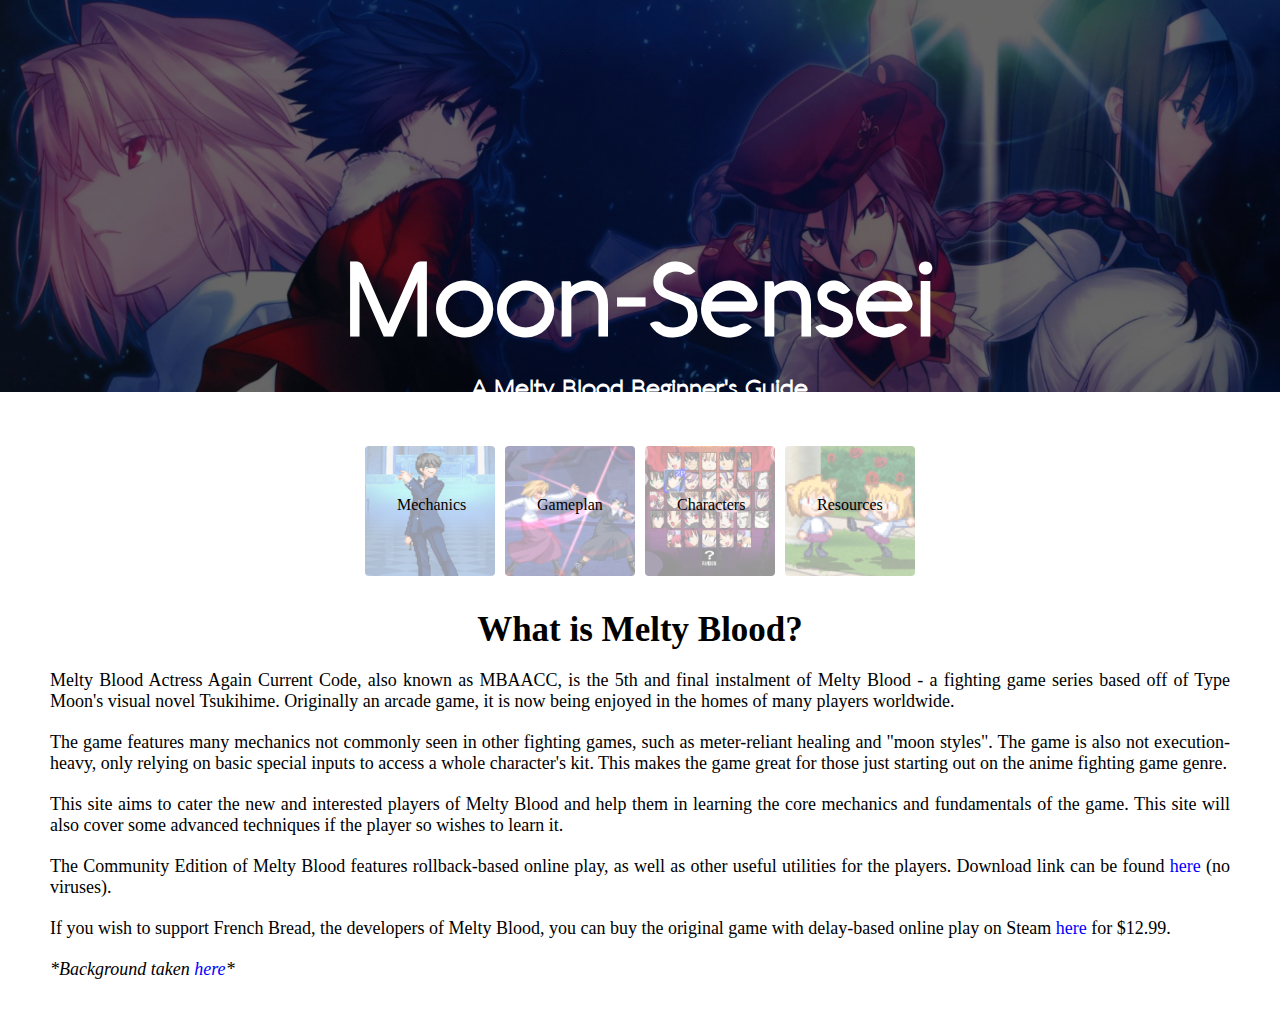
<file: index.html>
<!DOCTYPE HTML>
<html>
<head>
	<link rel="stylesheet" type="text/css" href="css/style1.css">
	<link rel="icon" type="image/png" href="https://cdn.discordapp.com/emojis/233703276346998794.png?v=1">

	<title>Moon-Sensei - Home</title>
	<meta name="viewport" content="width=device-width, initial-scale=1">
	<meta charset="utf-8">
	<meta name="author" content="Lian Estabillo">
	<meta name="description" content="An all-in-one beginner's guide to Melty Blood">
	<meta name="keywords" content="melty blood, games, fighting game, fgc, guide, tsukihime, type-moon">
	<meta name="revised" content="10-21-2020">


	<style type="text/css">
		html {
			overflow-x: hidden;
		}
	</style>
</head>
<body class="index">

	<!--top-->
	<header class="titlebg">
		<div style="margin-left: -100px; margin-right: -100px;">
			<h1>Moon-Sensei</h1>
			<h2>A Melty Blood Beginner's Guide</h2>
		</div>
	</header>

	<!--body-->
	<article class="bodybg">

		<div style="margin-left: -100px; margin-right: -100px;" class="navi">
			<a href="htdocs/mechanics.html">
				<span class="navi-text">Mechanics</span>
				<img class="navi-img" src="images/mechanics_link.png" height="130px" width="130px">
			</a>

			<a href="htdocs/gameplan.html">
				<span class="navi-text">Gameplan</span>
				<img class="navi-img" src="images/gameplan_link.png" height="130px" width="130px">
			</a>

			<a href="htdocs/characters.html">
				<span class="navi-text">Characters</span>
				<img class="navi-img" src="images/char_link.png" height="130px" width="130px">
			</a>

			<a href="">
				<span class="navi-text">Resources</span>
				<img class="navi-img" src="images/res_link.png" height="130px" width="130px">
			</a>
		</div>

		
		<div>

			<h3 style="font-size: 35px;">What is Melty Blood?</h3>

			<p>Melty Blood Actress Again Current Code, also known as MBAACC, is the 5th and final instalment of Melty Blood - a fighting game series based off of Type Moon's visual novel Tsukihime. Originally an arcade game, it is now being enjoyed in the homes of many players worldwide.</p>

			<p>The game features many mechanics not commonly seen in other fighting games, such as meter-reliant healing and "moon styles". The game is also not execution-heavy, only relying on basic special inputs to access a whole character's kit. This makes the game great for those just starting out on the anime fighting game genre.</p>

			<p>This site aims to cater the new and interested players of Melty Blood and help them in learning the core mechanics and fundamentals of the game. This site will also cover some advanced techniques if the player so wishes to learn it.</p>

			<p>The Community Edition of Melty Blood features rollback-based online play, as well as other useful utilities for the players. Download link can be found <a style="color: blue;" href="https://mega.nz/#!qRMTHK6A!QCBOqnH91TynUqQjddgm8omGBeIG5Yp_-iT-Q5QmTas">here</a> (no viruses).</p>

			<p>If you wish to support French Bread, the developers of Melty Blood, you can buy the original game with delay-based online play on Steam <a style="color: blue;" href="https://store.steampowered.com/app/411370/Melty_Blood_Actress_Again_Current_Code/">here</a> for $12.99.</p>

		</div>
		<div>
			<p style="font-style: italic;">*Background taken <a style="color: blue;" href="https://wallpapersafari.com/w/X9mvBA">here</a>*</p>
		</div>
	</article>
</html>
</file>
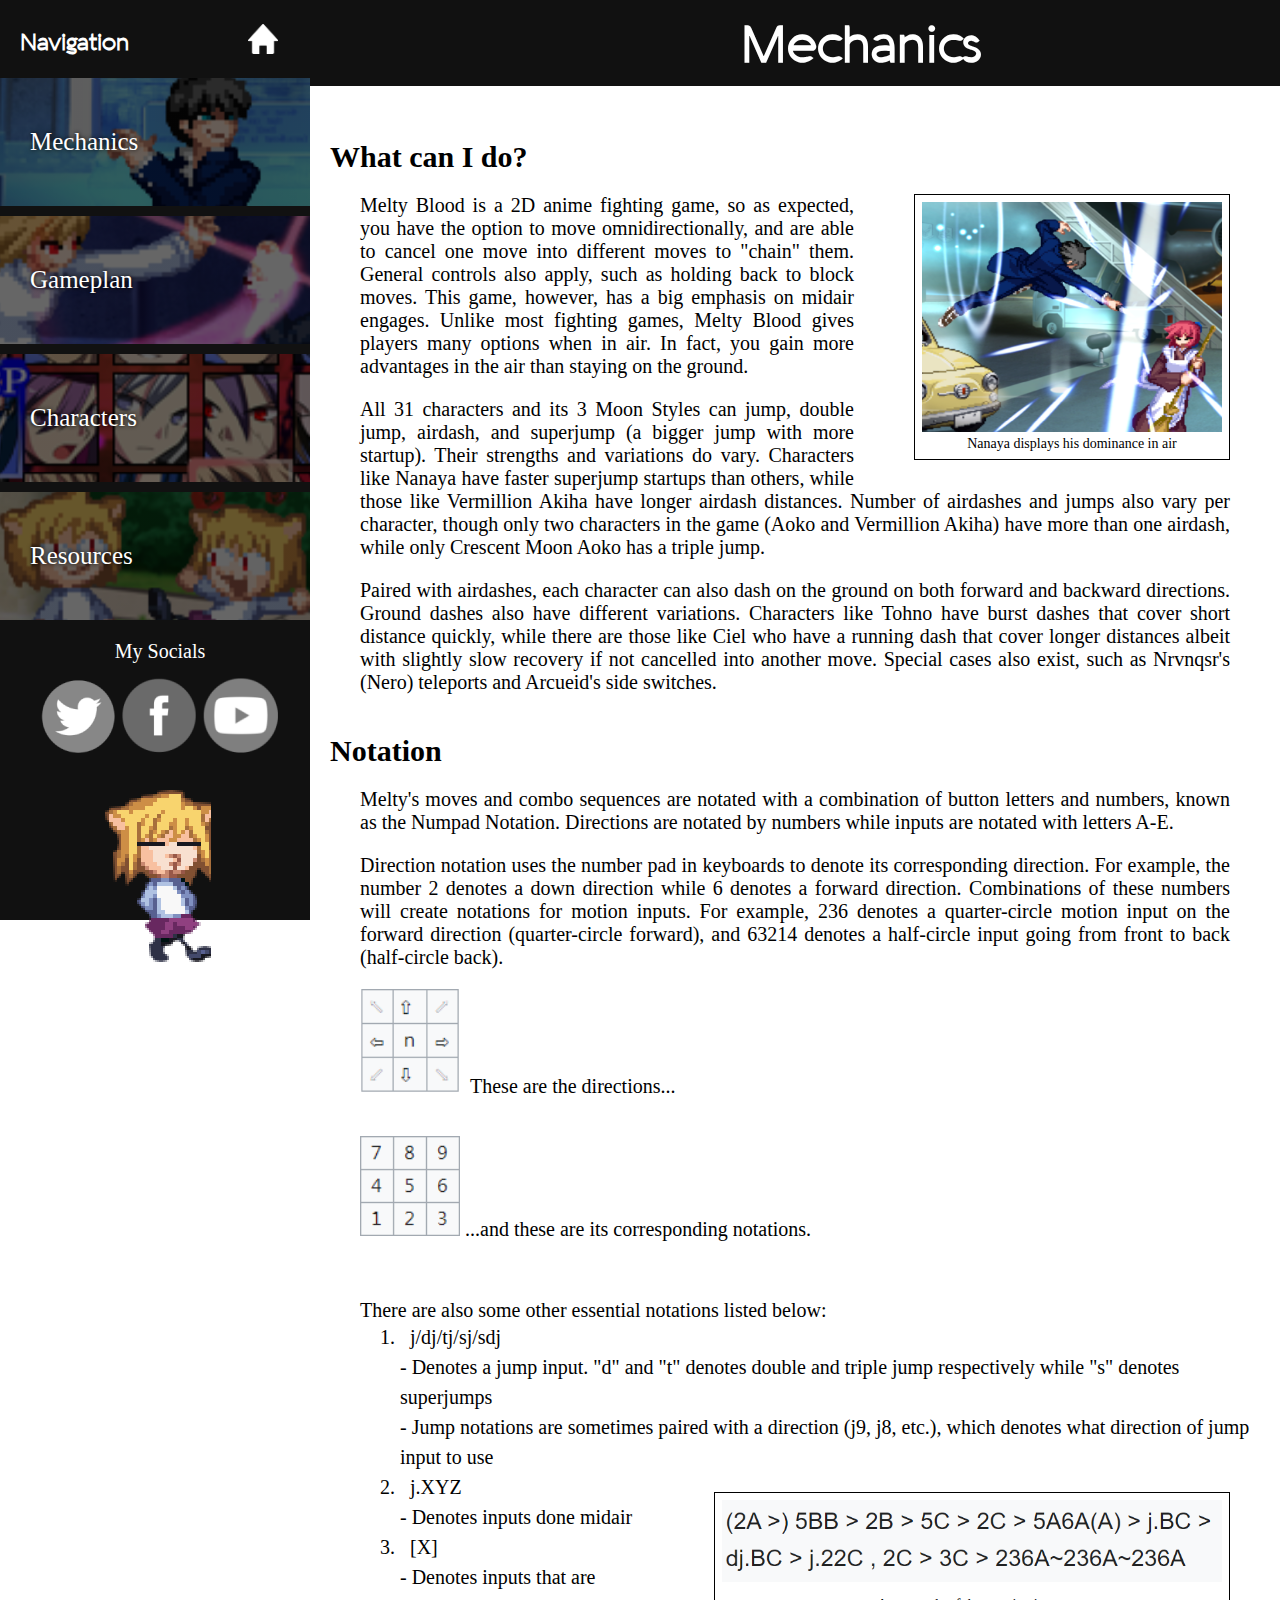
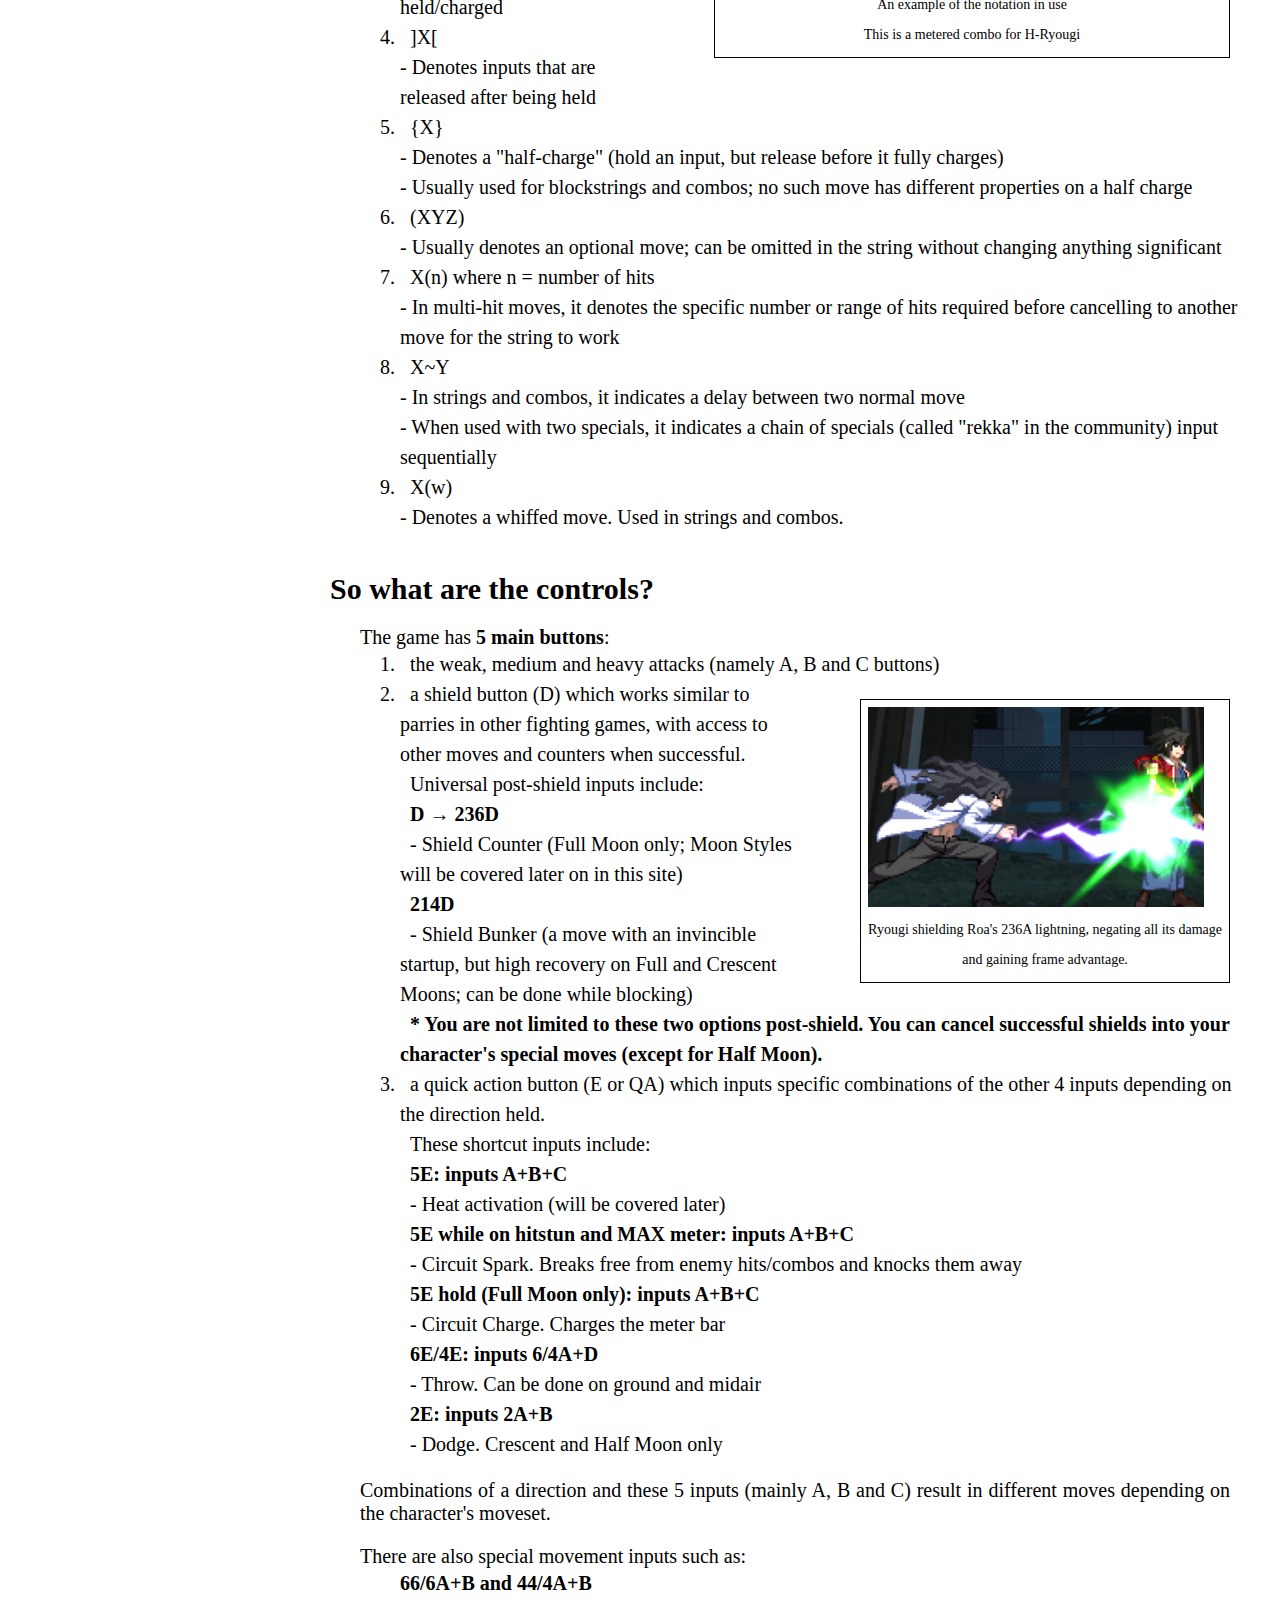
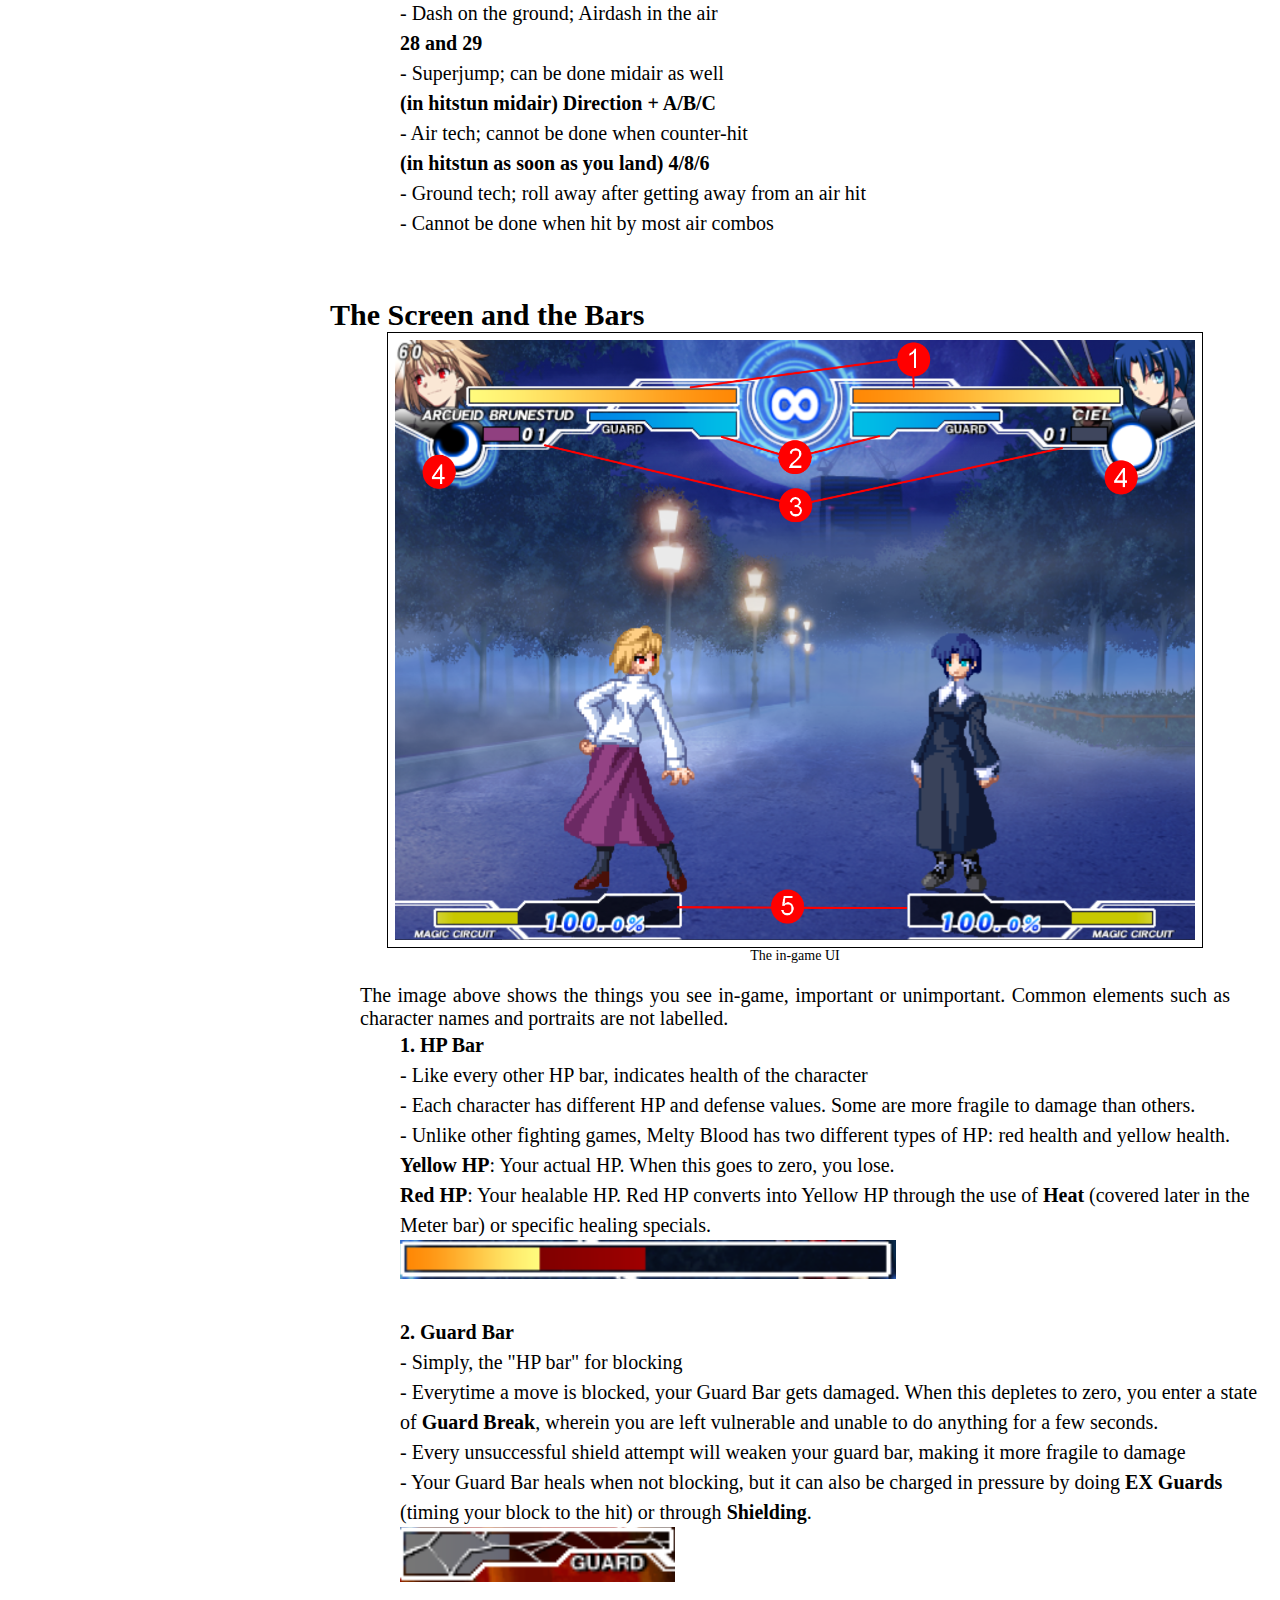
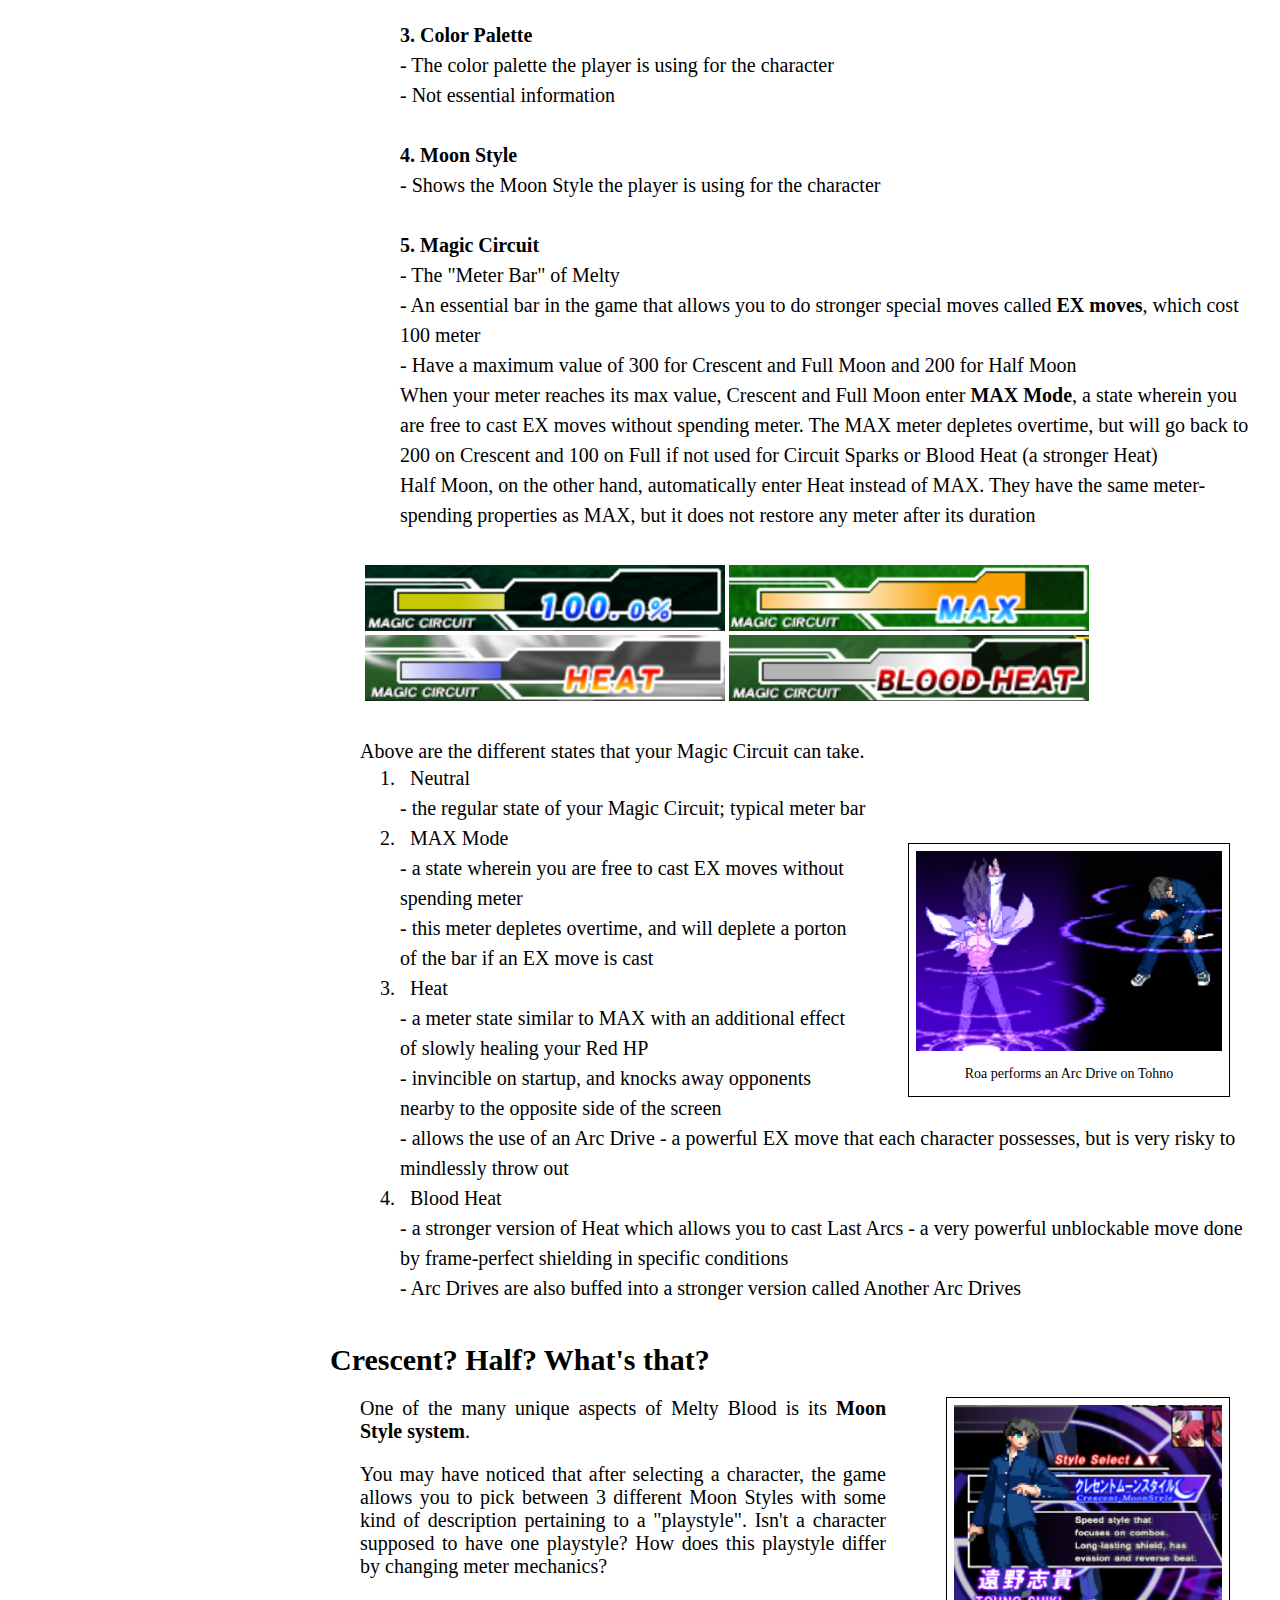
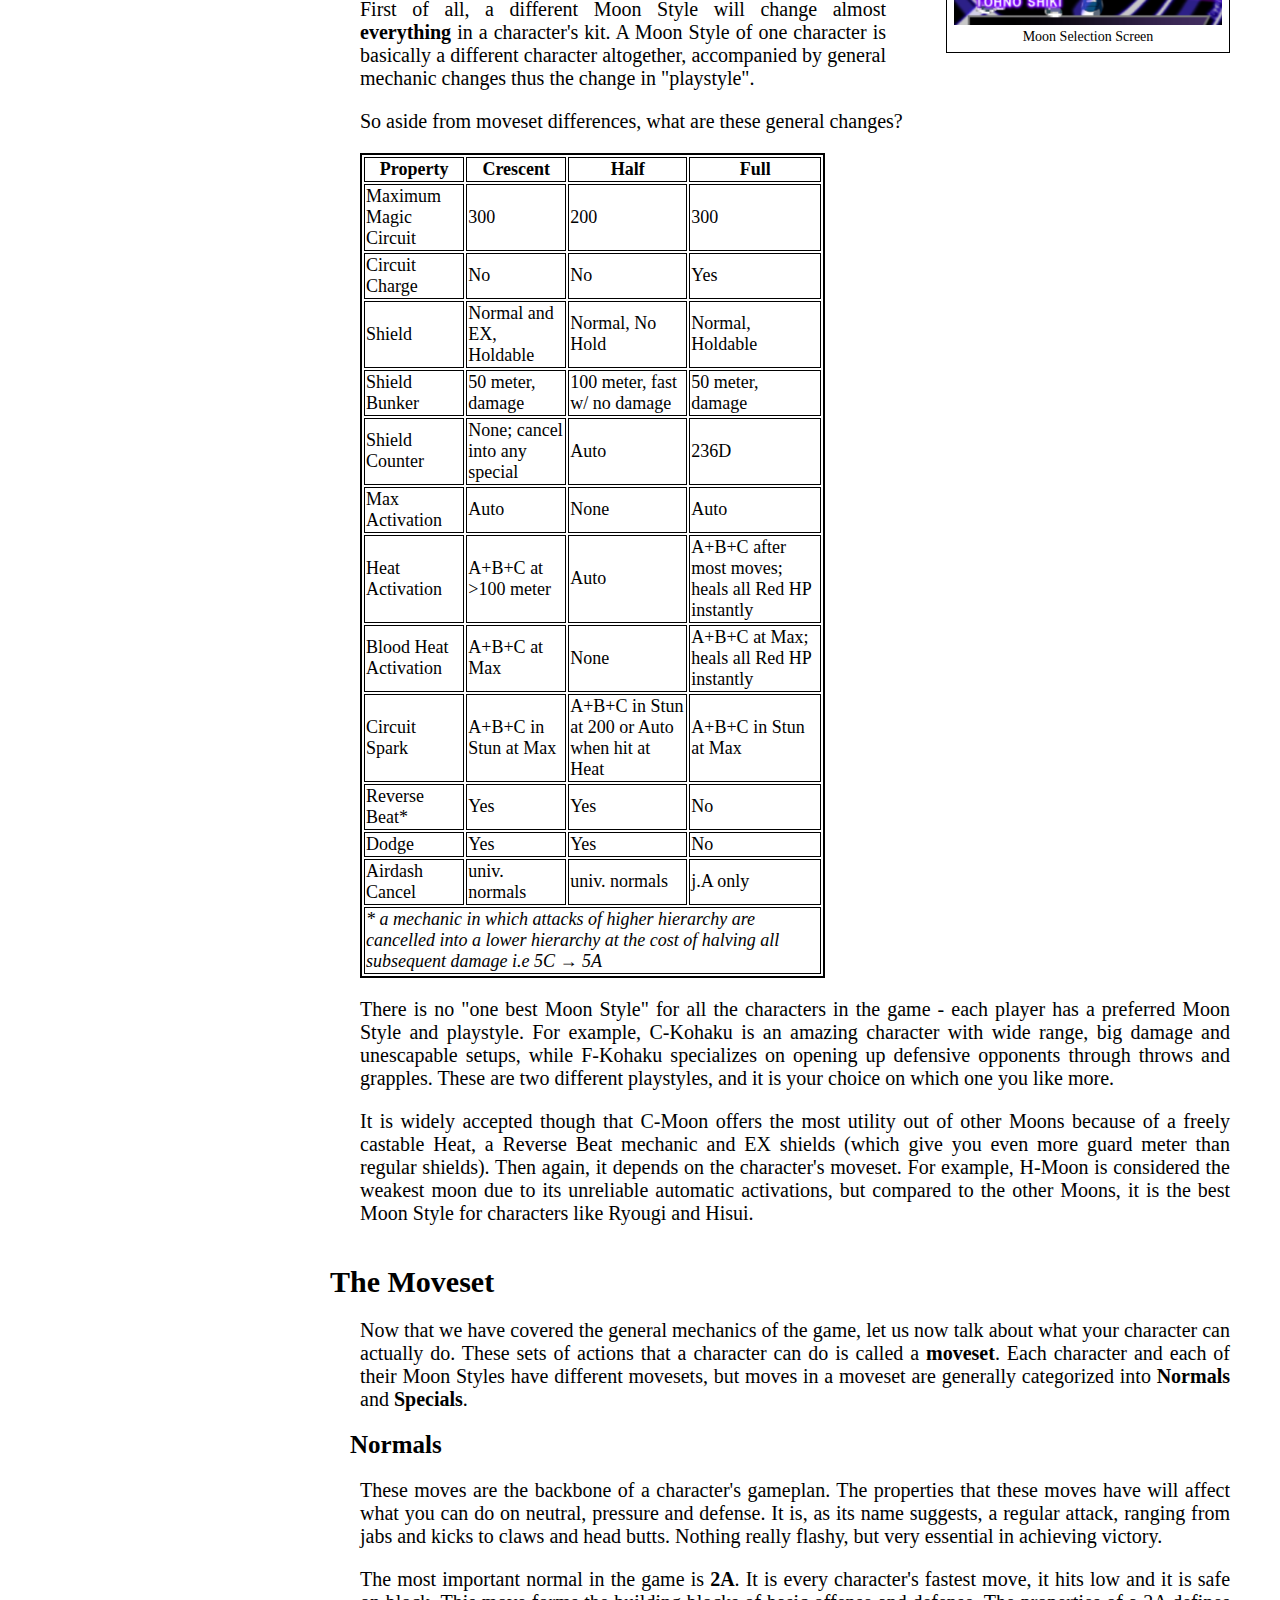
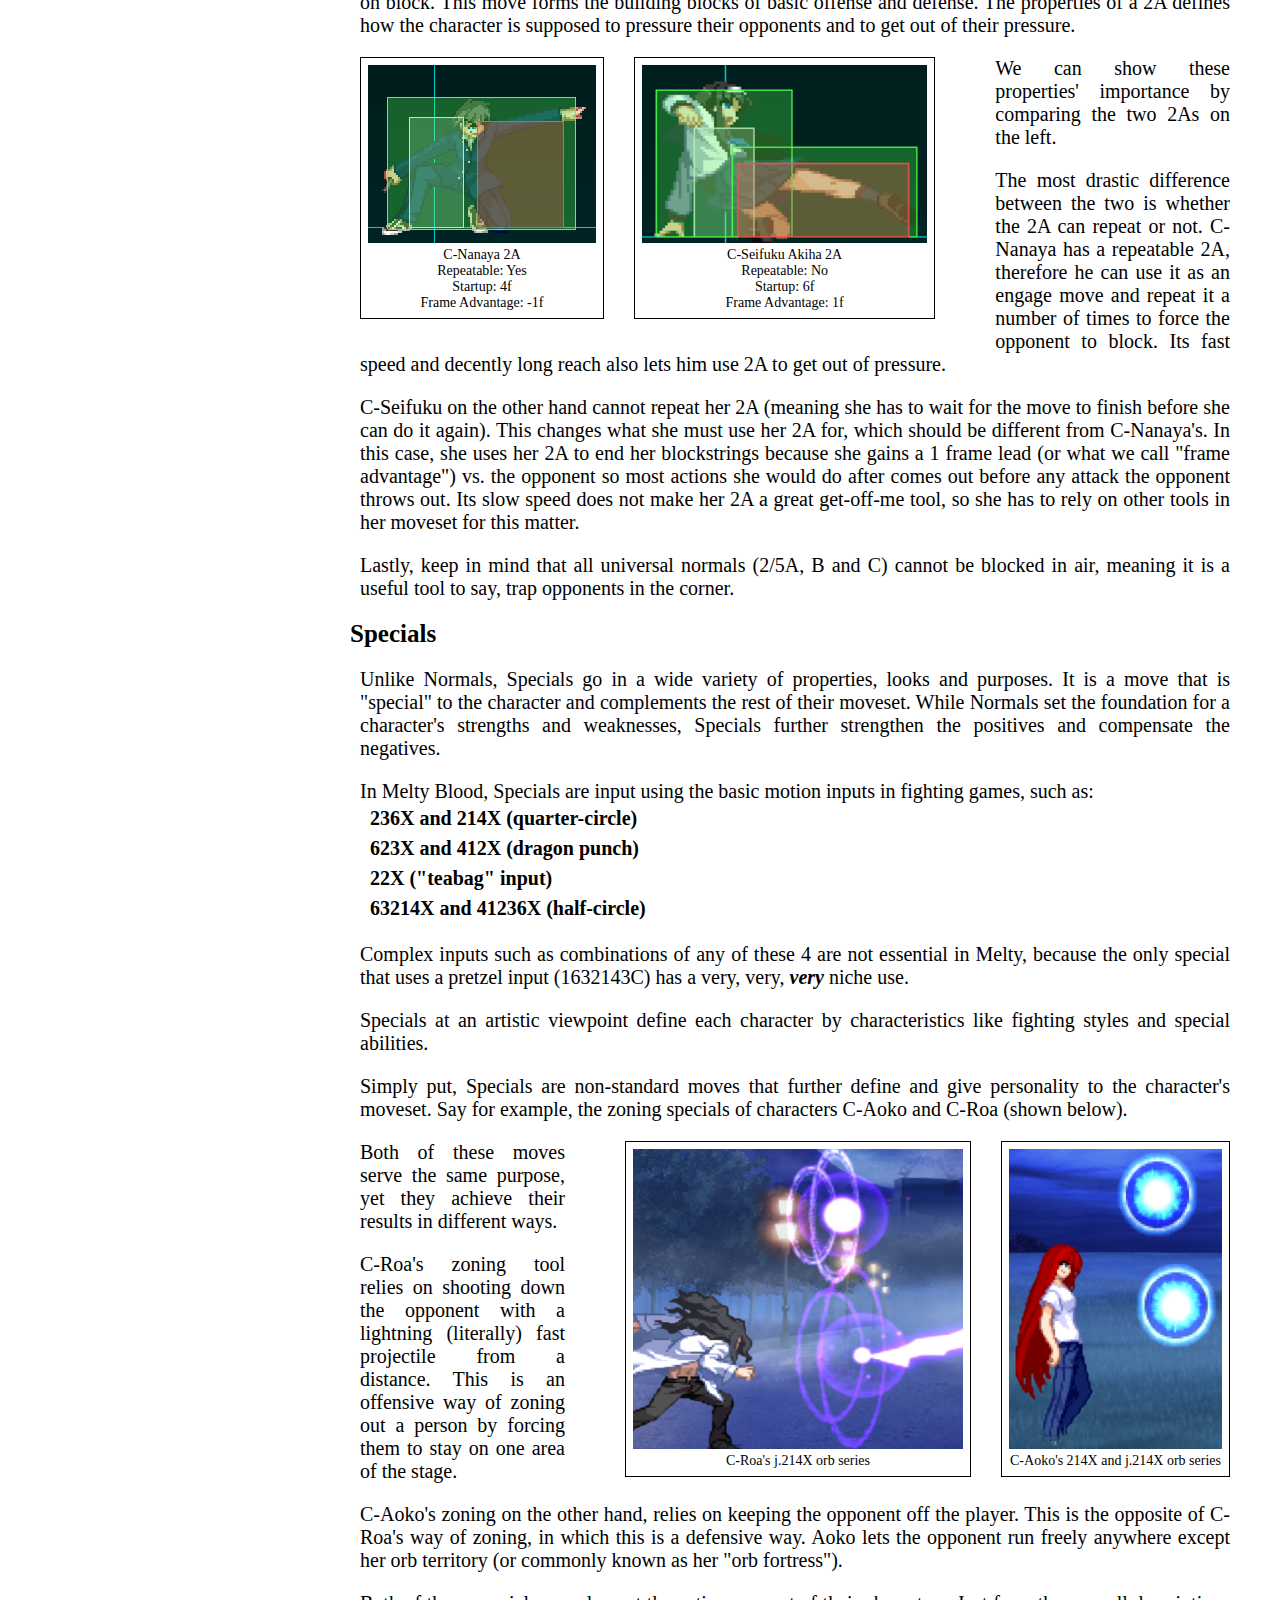
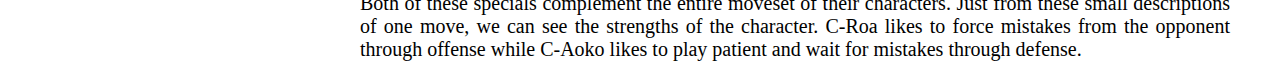
<file: htdocs/mechanics.html>
<!DOCTYPE html>
<html>
<head>
	<link rel="stylesheet" type="text/css" href="../css/style1.css">
	<link rel="stylesheet" type="text/css" href="../css/style2.css">
	<link rel="icon" type="image/png" href="https://cdn.discordapp.com/emojis/233703276346998794.png?v=1">

	<title>Moon-Sensei - Game Mechanics</title>
	
	<meta name="viewport" content="width=device-width, initial-scale=1">
	<meta charset="utf-8">
	<meta name="author" content="Lian Estabillo">
	<meta name="description" content="An all-in-one beginner's guide to Melty Blood">
	<meta name="keywords" content="melty blood, games, fighting game, fgc, guide, tsukihime, type-moon">
	<meta name="revised" content="10-21-2020">
</head>
<body>


	<!--side navi-->
	<div class="all"></div>
	<nav>
		<h2 style="padding-bottom: 20px; text-align: left; margin-left: 20px">Navigation &nbsp; &nbsp; &nbsp; &nbsp; &nbsp; &nbsp; &nbsp; &nbsp; 
			<a href="../index.html">
				<img style="transform: translate(0px, 4px);" src="../images/home.png" width="30px" height="30px"></img>
			</a>
		</h2>
		<ul class="navlist">
			<li class="sidenav-text">
				<a style="color: white;" href="mechanics.html">
					<div class="sidenav-div1">
						Mechanics
					</div>
				</a>
			</li>
			<li class="sidenav-text">
				<a style="color: white;" href="gameplan.html">
					<div class="sidenav-div2">
						Gameplan
					</div>
				</a>
			</li>
			<li class="sidenav-text">
				<a style="color: white;" href="characters.html">
					<div class="sidenav-div3">
						Characters
					</div>
				</a>
			</li>
			<li class="sidenav-text">
				<a style="color: white;" href="resources.html">
					<div class="sidenav-div4">
						Resources
					</div>
				</a>
			</li>
			<li class="sidenav-soctext">
				<p style="color: white; text-align: center; margin-top: 20px;">My Socials</p>
			</li>
			<li class="sidenav-text">
				<div class="sidenav-soctext">
					<a href="https://twitter.com/suu_too">
						<div class="sidenav-divtwt">
						</div>
					</a>
					<a href="https://www.facebook.com/lian.estabillo.1/">
						<div class="sidenav-divfb"></div>
					</a>
					<a href="https://www.youtube.com/channel/UCZ6KJWU1O7ldL4d8hE-fGGw?view_as=subscriber">
						<div class="sidenav-divyt"></div>
					</a>
				</div>
			</li>
		</ul>
		<div class="necoarc"></div>
	</nav>


	<!--main-->
	<div class="maintext">


		<!--title-->
		<header>
			<h3 class="page-h">Mechanics</h3>
		</header>


		<!--content-->
		<article>




			<!--basics-->
			<h3 class="topic-h">What can I do?</h3>
			<div class="clear">

				<figure class="floatr border">
					<img src="../images/airfite.png" width="300px" height="230px">
					<figcaption>Nanaya displays his dominance in air</figcaption>
				</figure>

				<p>Melty Blood is a 2D anime fighting game, so as expected, you have the option to move omnidirectionally, and are able to cancel one move into different moves to "chain" them. General controls also apply, such as holding back to block moves. This game, however, has a big emphasis on midair engages. Unlike most fighting games, Melty Blood gives players many options when in air. In fact, you gain more advantages in the air than staying on the ground.</p>

				<p>All 31 characters and its 3 Moon Styles can jump, double jump, airdash, and superjump (a bigger jump with more startup). Their strengths and variations do vary. Characters like Nanaya have faster superjump startups than others, while those like Vermillion Akiha have longer airdash distances. Number of airdashes and jumps also vary per character, though only two characters in the game (Aoko and Vermillion Akiha) have more than one airdash, while only Crescent Moon Aoko has a triple jump.</p>

				<p>Paired with airdashes, each character can also dash on the ground on both forward and backward directions. Ground dashes also have different variations. Characters like Tohno have burst dashes that cover short distance quickly, while there are those like Ciel who have a running dash that cover longer distances albeit with slightly slow recovery if not cancelled into another move. Special cases also exist, such as Nrvnqsr's (Nero) teleports and Arcueid's side switches.</p>

			</div>




			<!--notation-->
			<h3 class="topic-h">Notation</h3>

			<p>Melty's moves and combo sequences are notated with a combination of button letters and numbers, known as the Numpad Notation. Directions are notated by numbers while inputs are notated with letters A-E.</p>

			<div>

				<p>Direction notation uses the number pad in keyboards to denote its corresponding direction. For example, the number 2 denotes a down direction while 6 denotes a forward direction. Combinations of these numbers will create notations for motion inputs. For example, 236 denotes a quarter-circle motion input on the forward direction (quarter-circle forward), and 63214 denotes a half-circle input going from front to back (half-circle back).</p>

				<p><img style="margin: 0px;"class="margin-img" src="../images/numpad1.png" width="100px"> &nbsp;These are the directions...</p><br>

				<p><img style="margin: 0px;" class="margin-img" src="../images/numpad2.png" width="100px">&nbsp;...and these are its corresponding notations.<p>

			</div>
			
			<br>
			<p>There are also some other essential notations listed below:</p>

			<ol style="margin-left: 30px;">

				<li>j/dj/tj/sj/sdj</li>
				<dd>- Denotes a jump input. "d" and "t" denotes double and triple jump respectively while "s" denotes superjumps</dd>
				<dd>- Jump notations are sometimes paired with a direction (j9, j8, etc.), which denotes what direction of jump input to use</dd>

				<figure class="floatr border">
					<img src="../images/notation.png" width="500px">
					<figcaption>An example of the notation in use<br>This is a metered combo for H-Ryougi</figcaption>
				</figure>

				<li>j.XYZ</li>
				<dd>- Denotes inputs done midair</dd>

				<li>[X]</li>
				<dd>- Denotes inputs that are held/charged</dd>

				<li>]X[</li>
				<dd>- Denotes inputs that are released after being held</dd>

				<li>{X}</li>
				<dd>- Denotes a "half-charge" (hold an input, but release before it fully charges)</dd>
				<dd>- Usually used for blockstrings and combos; no such move has different properties on a half charge</dd>

				<li>(XYZ)</li>
				<dd>- Usually denotes an optional move; can be omitted in the string without changing anything significant</dd>

				<li>X(n) where n = number of hits</li>
				<dd>- In multi-hit moves, it denotes the specific number or range of hits required before cancelling to another move for the string to work</dd>

				<li>X~Y</li>
				<dd>- In strings and combos, it indicates a delay between two normal move</dd>
				<dd>- When used with two specials, it indicates a chain of specials (called "rekka" in the community) input sequentially</dd>

				<li>X(w)</li>
				<dd>- Denotes a whiffed move. Used in strings and combos.</dd>

			</ol>




			<!--controls-->
			<h3 class="topic-h">So what are the controls?</h3>
			<p>The game has <span style="font-weight: bolder;">5 main buttons</span>: 
				<ol style="margin-left: 30px;">
					<li>the weak, medium and heavy attacks (namely A, B and C buttons)</li> 

					<figure class="floatr border" style="margin-right: 30px;">
						<img src="../images/shield.png" width="336px" height="200px">
						<figcaption>Ryougi shielding Roa's 236A lightning, negating all its damage <br> and gaining frame advantage.</figcaption>
					</figure>

					<li>&nbsp; a shield button (D) which works similar to parries in other fighting games, with access to other moves and counters when successful.<br>
						<div>Universal post-shield inputs include:</div>
						<dl>
							<dt>D &#8594; 236D</dt>
							<dd>- Shield Counter (Full Moon only; Moon Styles will be covered later on in this site)</dd>
							<dt>214D</dt>
							<dd>- Shield Bunker (a move with an invincible startup, but high recovery on Full and Crescent Moons; can be done while blocking)</dd>
							<dt>* You are not limited to these two options post-shield. You can cancel successful shields into your character's special moves (except for Half Moon).</dt>
						</dl>
					</li> 
					<li>&nbsp; a quick action button (E or QA) which inputs specific combinations of the other 4 inputs depending on the direction held. <br>
					<div>These shortcut inputs include:</div>
					<dl>
						<dt>5E: inputs A+B+C</dt>
						<dd>- Heat activation (will be covered later)</dd>
						<dt>5E while on hitstun and MAX meter: inputs A+B+C</dt>
						<dd>- Circuit Spark. Breaks free from enemy hits/combos and knocks them away</dd>
						<dt>5E hold (Full Moon only): inputs A+B+C</dt>
						<dd>- Circuit Charge. Charges the meter bar</dd>
						<dt>6E/4E: inputs 6/4A+D</dt>
						<dd>- Throw. Can be done on ground and midair</dd>
						<dt>2E: inputs 2A+B</dt>
						<dd>- Dodge. Crescent and Half Moon only</dd>
					</dl>
					</li>
				</ol>
			</p>
			<p>Combinations of a direction and these 5 inputs (mainly A, B and C) result in different moves depending on the character's moveset.</p>
			<p>There are also special movement inputs such as:
				<ol style="margin-left: 30px;">
					<dt>66/6A+B and 44/4A+B</dt>
					<dd>- Dash on the ground; Airdash in the air</dd>

					<dt>28 and 29</dt>
					<dd>- Superjump; can be done midair as well</dd>

					<dt>(in hitstun midair) Direction + A/B/C</dt>
					<dd>- Air tech; cannot be done when counter-hit</dd>

					<dt>(in hitstun as soon as you land) 4/8/6</dt>
					<dd>- Ground tech; roll away after getting away from an air hit</dd>
					<dd>- Cannot be done when hit by most air combos</dd>
				</ol>
			</p>



			<!--screen-->
			<div>
				<h3 class="topic-h">The Screen and the Bars</h3>
				<figure style="background-color: transparent;">
					<img class="border center" src="../images/screen.png" width="800px" height="600px">
					<figcaption>The in-game UI</figcaption>
				</figure>

				<p>The image above shows the things you see in-game, important or unimportant. Common elements such as character names and portraits are not labelled.</p>
				<ol style="margin-left: 30px;">


					<!--hp-->
					<dt>1. HP Bar</dt>
					<dd>- Like every other HP bar, indicates health of the character</dd>
					<dd>- Each character has different HP and defense values. Some are more fragile to damage than others.</dd>
					<dd>- Unlike other fighting games, Melty Blood has two different types of HP: red health and yellow health.</dd>
					<dd><span style="font-weight: bolder;">Yellow HP</span>: Your actual HP. When this goes to zero, you lose.</dd>
					<dd><span style="font-weight: bolder;">Red HP</span>: Your healable HP. Red HP converts into Yellow HP through the use of <span style="font-weight: bolder;">Heat</span> (covered later in the Meter bar) or specific healing specials.</dd>
					<img src="../images/hp1.png">


					<!--guard-->
					<dt><br>2. Guard Bar</dt>
					<dd>- Simply, the "HP bar" for blocking</dd>
					<dd>- Everytime a move is blocked, your Guard Bar gets damaged. When this depletes to zero, you enter a state of <span style="font-weight: bolder;">Guard Break</span>, wherein you are left vulnerable and unable to do anything for a few seconds.</dd>
					<dd>- Every unsuccessful shield attempt will weaken your guard bar, making it more fragile to damage</dd>
					<dd>- Your Guard Bar heals when not blocking, but it can also be charged in pressure by doing <span style="font-weight: bolder;">EX Guards</span> (timing your block to the hit) or through <span style="font-weight: bolder;">Shielding</span>.</dd>
					<img src="../images/guardbreak.png">


					<!--cp-->
					<dt><br>3. Color Palette</dt>
					<dd>- The color palette the player is using for the character</dd>
					<dd>- Not essential information</dd>


					<!--moon-->
					<dt><br>4. Moon Style</dt>
					<dd>- Shows the Moon Style the player is using for the character</dd>



					<!--meter-->
					<dt><br>5. Magic Circuit</dt>
					<dd>- The "Meter Bar" of Melty</dd>
					<dd>- An essential bar in the game that allows you to do stronger special moves called <span style="font-weight: bolder;">EX moves</span>, which cost 100 meter</dd>
					<dd>- Have a maximum value of 300 for Crescent and Full Moon and 200 for Half Moon</dd>
					<dd>When your meter reaches its max value, Crescent and Full Moon enter <span style="font-weight: bolder;">MAX Mode</span>, a state wherein you are free to cast EX moves without spending meter. The MAX meter depletes overtime, but will go back to 200 on Crescent and 100 on Full if not used for Circuit Sparks or Blood Heat (a stronger Heat)</dd>
					<dd>Half Moon, on the other hand, automatically enter Heat instead of MAX. They have the same meter-spending properties as MAX, but it does not restore any meter after its duration</dd>
				</ol>

				<!--meter img-->
				<div style="margin: 35px;">
					<img src="../images/meter1.png" width="360px" height="66px">
					<img src="../images/meter2.png" width="360px" height="66px">
					<img src="../images/meter3.png" width="360px" height="66px">
					<img src="../images/meter4.png" width="360px" height="66px">
				</div>


				<!--meter states-->
				<p>Above are the different states that your Magic Circuit can take.</p>
				<ol style="margin-left: 30px;">
					<li>Neutral</li>
					<dd>- the regular state of your Magic Circuit; typical meter bar</dd>

					<figure class="floatr border">
						<img src="../images/arcdrive.png" width="306" height="200">
						<figcaption>Roa performs an Arc Drive on Tohno</figcaption>
					</figure>

					<li>MAX Mode</li>
					<dd>- a state wherein you are free to cast EX moves without spending meter</dd>
					<dd>- this meter depletes overtime, and will deplete a porton of the bar if an EX move is cast</dd>

					<li>Heat</li>
					<dd>- a meter state similar to MAX with an additional effect of slowly healing your Red HP</dd>
					<dd>- invincible on startup, and knocks away opponents nearby to the opposite side of the screen</dd>
					<dd>- allows the use of an Arc Drive - a powerful EX move that each character possesses, but is very risky to mindlessly throw out</dd>

					<li>Blood Heat</li>
					<dd>- a stronger version of Heat which allows you to cast Last Arcs - a very powerful unblockable move done by frame-perfect shielding in specific conditions</dd>
					<dd>- Arc Drives are also buffed into a stronger version called Another Arc Drives</dd>

				</ol>

			</div>



			<!--moon styles-->
			<div>
				<h3 class="topic-h">Crescent? Half? What's that?</h3>

				<figure class="floatr border">
					<img src="../images/moonstyle.png" width="268" height="220">
					<figcaption>Moon Selection Screen</figcaption>
				</figure>

				<p>One of the many unique aspects of Melty Blood is its <span style="font-weight: bolder;">Moon Style system</span>.</p>

				<p>You may have noticed that after selecting a character, the game allows you to pick between 3 different Moon Styles with some kind of description pertaining to a "playstyle". Isn't a character supposed to have one playstyle? How does this playstyle differ by changing meter mechanics?</p>

				<p>First of all, a different Moon Style will change almost <span style="font-weight: bolder;">everything</span> in a character's kit. A Moon Style of one character is basically a different character altogether, accompanied by general mechanic changes thus the change in "playstyle".</p>

				<p>So aside from moveset differences, what are these general changes?</p>

				<!--comparison table-->
				<table>
					<tr>
						<th>Property</th>
						<th>Crescent</th>
						<th>Half</th>
						<th>Full</th>
					</tr>
					<tr>
						<td>Maximum Magic Circuit</td>
						<td>300</td>
						<td>200</td>
						<td>300</td>
					</tr>
					<tr>
						<td>Circuit Charge</td>
						<td>No</td>
						<td>No</td>
						<td>Yes</td>
					</tr>
					<tr>
						<td>Shield</td>
						<td>Normal and EX, Holdable</td>
						<td>Normal, No Hold</td>
						<td>Normal, Holdable</td>
					</tr>
					<tr>
						<td>Shield Bunker</td>
						<td>50 meter, damage</td>
						<td>100 meter, fast w/ no damage</td>
						<td>50 meter, damage</td>
					</tr>
					<tr>
						<td>Shield Counter</td>
						<td>None; cancel into any special</td>
						<td>Auto</td>
						<td>236D</td>
					</tr>
					<tr>
						<td>Max Activation</td>
						<td>Auto</td>
						<td>None</td>
						<td>Auto</td>
					</tr>
					<tr>
						<td>Heat Activation</td>
						<td>A+B+C at >100 meter</td>
						<td>Auto</td>
						<td>A+B+C after most moves; heals all Red HP instantly</td>
					</tr>
					<tr>
						<td>Blood Heat Activation</td>
						<td>A+B+C at Max</td>
						<td>None</td>
						<td>A+B+C at Max; heals all Red HP instantly</td>
					</tr>
					<tr>
						<td>Circuit Spark</td>
						<td>A+B+C in Stun at Max</td>
						<td>A+B+C in Stun at 200 or Auto when hit at Heat</td>
						<td>A+B+C in Stun at Max</td>
					</tr>
					<tr>
						<td>Reverse Beat*</td>
						<td>Yes</td>
						<td>Yes</td>
						<td>No</td>
					</tr>
					<tr>
						<td>Dodge</td>
						<td>Yes</td>
						<td>Yes</td>
						<td>No</td>
					</tr>
					<tr>
						<td>Airdash Cancel</td>
						<td>univ. normals</td>
						<td>univ. normals</td>
						<td>j.A only</td>
					</tr>
					<tr>
						<td style="font-style: italic;" colspan="4">* a mechanic in which attacks of higher hierarchy are cancelled into a lower hierarchy at the cost of halving all subsequent damage i.e 5C &#8594; 5A</td>
					</tr>
				</table>


				<!--wall of text-->
				<p>There is no "one best Moon Style" for all the characters in the game - each player has a preferred Moon Style and playstyle. For example, C-Kohaku is an amazing character with wide range, big damage and unescapable setups, while F-Kohaku specializes on opening up defensive opponents through throws and grapples. These are two different playstyles, and it is your choice on which one you like more.</p>
				<p>It is widely accepted though that C-Moon offers the most utility out of other Moons because of a freely castable Heat, a Reverse Beat mechanic and EX shields (which give you even more guard meter than regular shields). Then again, it depends on the character's moveset. For example, H-Moon is considered the weakest moon due to its unreliable automatic activations, but compared to the other Moons, it is the best Moon Style for characters like Ryougi and Hisui.</p>
			</div>


			<!--moveset-->
			<div>
				<h3 class="topic-h">The Moveset</h3>
				<p>Now that we have covered the general mechanics of the game, let us now talk about what your character can actually do. These sets of actions that a character can do is called a <span style="font-weight: bolder;">moveset</span>. Each character and each of their Moon Styles have different movesets, but moves in a moveset are generally categorized into <span style="font-weight: bolder;">Normals</span> and <span style="font-weight: bolder;">Specials</span>.</p>


				<!--normals-->
				<h4 class="topic-h">Normals</h4>
				<p>These moves are the backbone of a character's gameplan. The properties that these moves have will affect what you can do on neutral, pressure and defense. It is, as its name suggests, a regular attack, ranging from jabs and kicks to claws and head butts. Nothing really flashy, but very essential in achieving victory.</p>
				<p>The most important normal in the game is <span style="font-weight: bolder;">2A</span>. It is every character's fastest move, it hits low and it is safe on block. This move forms the building blocks of basic offense and defense. The properties of a 2A defines how the character is supposed to pressure their opponents and to get out of their pressure.</p>


				<!--img-->
				<figure style="margin-right: 0px;" class="floatl border">
					<img src="../images/2a-1.png">
					<figcaption>
						C-Nanaya 2A<br>
						Repeatable: Yes<br>
						Startup: 4f<br>
						Frame Advantage: -1f
					</figcaption>
				</figure>

				<figure class="floatl border">
					<img style="height: 178px;" src="../images/2a-2.png">
					<figcaption >
						C-Seifuku Akiha 2A<br>
						Repeatable: No<br>
						Startup: 6f<br>
						Frame Advantage: 1f
					</figcaption>
				</figure>


				<!--wall of text-->
				<p>We can show these properties' importance by comparing the two 2As on the left.</p>

				<p>The most drastic difference between the two is whether the 2A can repeat or not. C-Nanaya has a repeatable 2A, therefore he can use it as an engage move and repeat it a number of times to force the opponent to block. Its fast speed and decently long reach also lets him use 2A to get out of pressure.</p>

				<p>C-Seifuku on the other hand cannot repeat her 2A (meaning she has to wait for the move to finish before she can do it again). This changes what she must use her 2A for, which should be different from C-Nanaya's. In this case, she uses her 2A to end her blockstrings because she gains a 1 frame lead (or what we call "frame advantage") vs. the opponent so most actions she would do after comes out before any attack the opponent throws out. Its slow speed does not make her 2A a great get-off-me tool, so she has to rely on other tools in her moveset for this matter.</p>

				<p>Lastly, keep in mind that all universal normals (2/5A, B and C) cannot be blocked in air, meaning it is a useful tool to say, trap opponents in the corner.</p>





				<!--specials-->
				<h4 class="topic-h">Specials</h4>

				<p>Unlike Normals, Specials go in a wide variety of properties, looks and purposes. It is a move that is "special" to the character and complements the rest of their moveset. While Normals set the foundation for a character's strengths and weaknesses, Specials further strengthen the positives and compensate the negatives.</p>

				<p>In Melty Blood, Specials are input using the basic motion inputs in fighting games, such as:</p>
				<ol>
					<dt>236X and 214X (quarter-circle)</dt>
					<dt>623X and 412X (dragon punch)</dt>
					<dt>22X ("teabag" input)</dt>
					<dt>63214X and 41236X (half-circle)</dt>
				</ol>

				<p>Complex inputs such as combinations of any of these 4 are not essential in Melty, because the only special that uses a pretzel input (1632143C) has a very, very, <span style="font-style: italic; font-weight: bolder">very</span> niche use.</p>

				<p>Specials at an artistic viewpoint define each character by characteristics like fighting styles and special abilities.</p>
				<p>Simply put, Specials are non-standard moves that further define and give personality to the character's moveset. Say for example, the zoning specials of characters C-Aoko and C-Roa (shown below).</p>

				<div class="clear">
					<figure style="margin-left: 0px;" class="floatr border">
						<img src="../images/specials1.png" width="213px" height="300px">
						<figcaption>C-Aoko's 214X and j.214X orb series</figcaption>
					</figure>

					<figure class="floatr border">
						<img src="../images/specials2.png" width="330px" height="300px">
						<figcaption>C-Roa's j.214X orb series</figcaption>
					</figure>

					<p>Both of these moves serve the same purpose, yet they achieve their results in different ways.</p>
					<p>C-Roa's zoning tool relies on shooting down the opponent with a lightning (literally) fast projectile from a distance. This is an offensive way of zoning out a person by forcing them to stay on one area of the stage.</p>
					<p>C-Aoko's zoning on the other hand, relies on keeping the opponent off the player. This is the opposite of C-Roa's way of zoning, in which this is a defensive way. Aoko lets the opponent run freely anywhere except her orb territory (or commonly known as her "orb fortress").</p>
					<p>Both of these specials complement the entire moveset of their characters. Just from these small descriptions of one move, we can see the strengths of the character. C-Roa likes to force mistakes from the opponent through offense while C-Aoko likes to play patient and wait for mistakes through defense.</p>
				</div>

			</div>


	


		</article>
	</div>
</body>
</html>
</file>
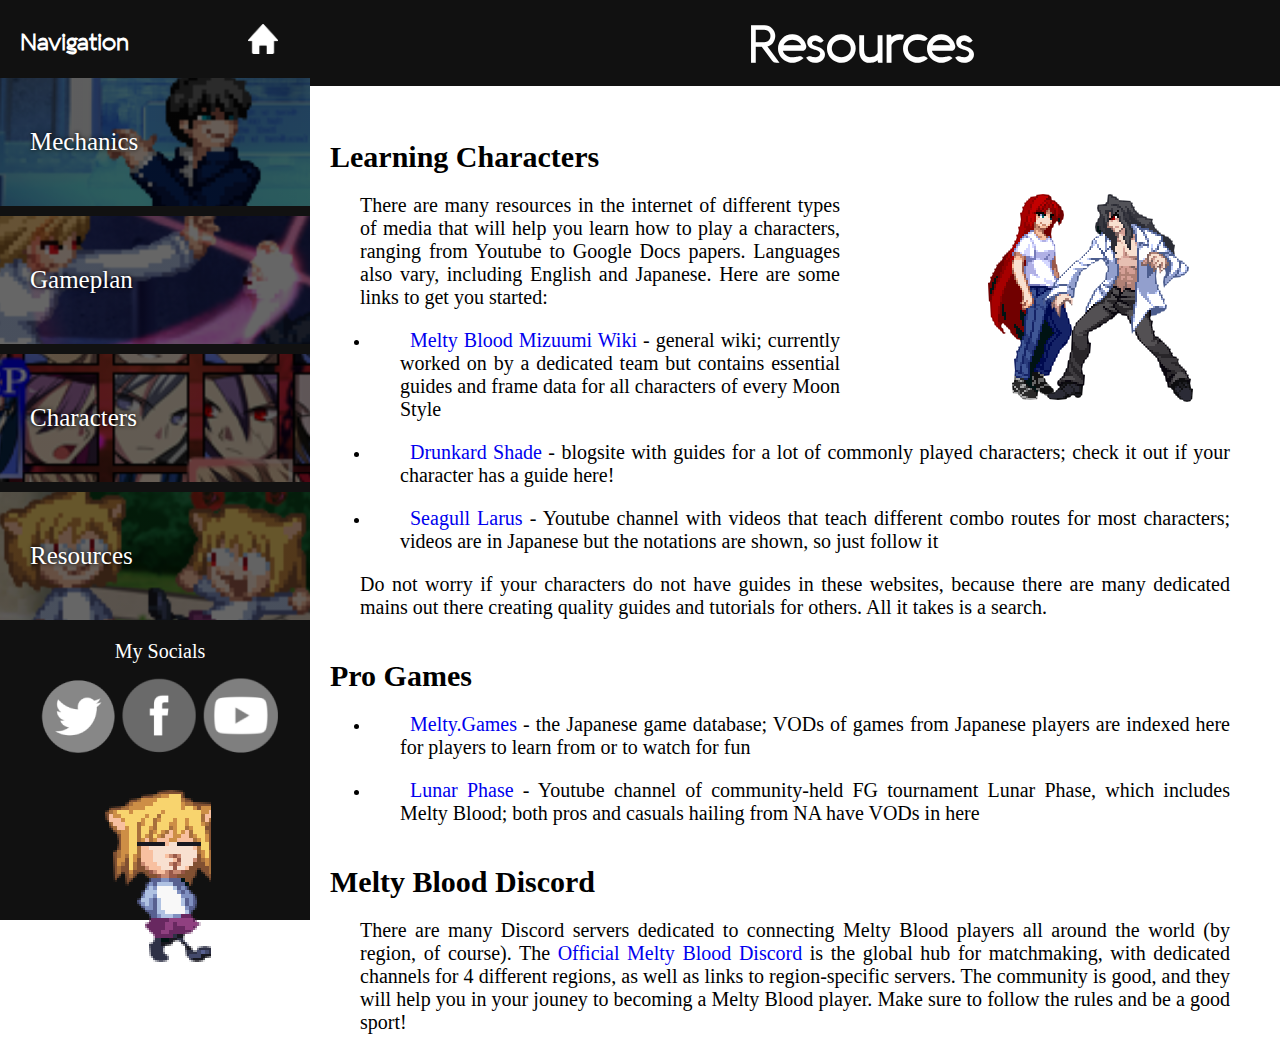
<file: htdocs/resources.html>
<!DOCTYPE html>
<html>
<head>
	<link rel="stylesheet" type="text/css" href="../css/style1.css">
	<link rel="stylesheet" type="text/css" href="../css/style2.css">
	<link rel="icon" type="image/png" href="https://cdn.discordapp.com/emojis/233703276346998794.png?v=1">

	<title>Moon-Sensei - Characters</title>
	<meta name="viewport" content="width=device-width, initial-scale=1">
	<meta charset="utf-8">
	<meta name="author" content="Lian Estabillo">
	<meta name="description" content="An all-in-one beginner's guide to Melty Blood">
	<meta name="keywords" content="melty blood, games, fighting game, fgc, guide, tsukihime, type-moon">
	<meta name="revised" content="10-21-2020">
</head>
<body>

	<div class="all"></div>



	<!--side navi-->
	<div class="all"></div>
	<nav>
		<h2 style="padding-bottom: 20px; text-align: left; margin-left: 20px">Navigation &nbsp; &nbsp; &nbsp; &nbsp; &nbsp; &nbsp; &nbsp; &nbsp; 
			<a href="../index.html">
				<img style="transform: translate(0px, 4px);" src="../images/home.png" width="30px" height="30px"></img>
			</a>
		</h2>
		<ul class="navlist">
			<li class="sidenav-text">
				<a style="color: white;" href="mechanics.html">
					<div class="sidenav-div1">
						Mechanics
					</div>
				</a>
			</li>
			<li class="sidenav-text">
				<a style="color: white;" href="gameplan.html">
					<div class="sidenav-div2">
						Gameplan
					</div>
				</a>
			</li>
			<li class="sidenav-text">
				<a style="color: white;" href="characters.html">
					<div class="sidenav-div3">
						Characters
					</div>
				</a>
			</li>
			<li class="sidenav-text">
				<a style="color: white;" href="resources.html">
					<div class="sidenav-div4">
						Resources
					</div>
				</a>
			</li>
			<li class="sidenav-soctext">
				<p style="color: white; text-align: center; margin-top: 20px;">My Socials</p>
			</li>
			<li class="sidenav-text">
				<div class="sidenav-soctext">
					<a href="https://twitter.com/suu_too">
						<div class="sidenav-divtwt">
						</div>
					</a>
					<a href="https://www.facebook.com/lian.estabillo.1/">
						<div class="sidenav-divfb"></div>
					</a>
					<a href="https://www.youtube.com/channel/UCZ6KJWU1O7ldL4d8hE-fGGw?view_as=subscriber">
						<div class="sidenav-divyt"></div>
					</a>
				</div>
			</li>
		</ul>
		<div class="necoarc"></div>
	</nav>


	<!--main-->
	<div class="maintext">


		<!--title-->
		<header>
			<h3 class="page-h">Resources</h3>
		</header>

		<article>
			<h3 class="topic-h">Learning Characters</h3>
			<div>
				<div class="clear aokoroa-div">
					<div class="aoko"></div>
					<div class="roa"></div>
				</div>
				<p>There are many resources in the internet of different types of media that will help you learn how to play a characters, ranging from Youtube to Google Docs papers. Languages also vary, including English and Japanese. Here are some links to get you started:</p>

				<ul>
					<li>
						<p><a href="https://wiki.gbl.gg/w/Melty_Blood/MBAACC">Melty Blood Mizuumi Wiki</a> - general wiki; currently worked on by a dedicated team but contains essential guides and frame data for all characters of every Moon Style</p>
					</li>

					<li>
						<p><a href="https://drunkardshade.com/category/melty-blood/">Drunkard Shade</a> - blogsite with guides for a lot of commonly played characters; check it out if your character has a guide here!</p>
					</li>

					<li>
						<p><a href="https://www.youtube.com/user/inuneco4">Seagull Larus</a> - Youtube channel with videos that teach different combo routes for most characters; videos are in Japanese but the notations are shown, so just follow it</p>
					</li>
				</ul>

				<p>Do not worry if your characters do not have guides in these websites, because there are many dedicated mains out there creating quality guides and tutorials for others. All it takes is a search.</p>
			</div>

			<h3 class="topic-h">Pro Games</h3>
			<div>
				<ul>
					<li>
						<p><a href="http://melty.games/">Melty.Games</a> - the Japanese game database; VODs of games from Japanese players are indexed here for players to learn from or to watch for fun</p>
					</li>

					<li>
						<p><a href="https://www.youtube.com/channel/UCN8b0mYiA5e6gJYtqwHVhlQ">Lunar Phase</a> - Youtube channel of community-held FG tournament Lunar Phase, which includes Melty Blood; both pros and casuals hailing from NA have VODs in here</p>
					</li>
				</ul>
			</div>

			<h3 class="topic-h">Melty Blood Discord</h3>
			<div>
				<p>There are many Discord servers dedicated to connecting Melty Blood players all around the world (by region, of course). The <span><a href="https://discordapp.com/invite/33cskPv">Official Melty Blood Discord</a></span> is the global hub for matchmaking, with dedicated channels for 4 different regions, as well as links to region-specific servers. The community is good, and they will help you in your jouney to becoming a Melty Blood player. Make sure to follow the rules and be a good sport!</p>
			</div>

			




		</article>

	</div>
</body>
</html>
</file>
<file: css/style1.css>
@font-face {
	font-family: "Aquawax";
	src: url("../fonts/Aquawax.ttf");
}

* {
	margin: 0px;
	font-family: "Bahnschrift Condensed";
}

.index {
	background-image: url("https://img.wallpapersafari.com/desktop/1920/1080/63/88/JCeDh9.jpg");
	background-repeat: no-repeat;
	background-attachment: fixed;
}

h1, h2 {
	font-family: Aquawax;
	text-align: center;
	position: relative;
	left: auto;

	color: white;
}

h1 {
	padding-top: 230px;
	margin-bottom: 7px;
	font-size: 100px;
}

h2 {
	padding-bottom: 7px;
	font-size: 23px;
}

h3 {
	font-size: 25px;
	text-align: center;
}

p {
	margin-left: 30px;
	margin-right: 30px;
	margin-top: 20px;
	font-size: 18px;

	text-align: justify;
}

ol, dd {
	line-height: 30px;
	font-size: 20px;
}

dt {
	font-weight: bold;
}

a {
	text-decoration: none;
}

table {
	margin-left: 30px;
	margin-right: 30px;
	margin-top: 20px;
	font-size: 18px;

	width: 50%;
	border: 2px solid black;
	background-color: white;
}

th, td {
	border: 1px solid black;
}

.navlist {
	list-style: none;
	font-size: 25px;
	display: block;
	margin-left: -40px;
}

figcaption {
	font-size: 14px; 
	text-align: center;
}

/*backgrounds*/
.titlebg {
	background-image: linear-gradient(rgba(0,0,0,0.6), rgba(0,0,0,0.6)), url("../images/melty.jpg");
	background-size: 1300px 392px;
	background-repeat: no-repeat;
	background-position: top;
}

.bodybg {
	background: white top;
	display: block;
	margin-left: auto;
	margin-right: auto;
	max-width: 1262px;
	padding: 20px;
	padding-bottom: 35px;
	overflow-x: hidden;
}




/*main navi*/
.navi {
	padding-top: 15px;
	position: relative;
	text-align: center;
	margin: 0 auto;
}

.navi-img {
	opacity: 0.4;
	border-radius: 4px;
	margin-left: 3px;
	margin-right: 3px;
	margin-bottom: 30px;
}

.navi-img:hover {
	opacity: 0.6;
}

.navi-text {

	position: absolute;
	transform: translate(35px);
	text-align: center;

	margin: 0 auto;
	top: 65px;
	z-index: 1;
	color: black;
}

.margin-img {
	margin-left: 30px;
	margin-top: 20px;
}
</file>
<file: css/style2.css>
/*side nav bar*/
p {
  font-size: 20px;
}

body {
  background-image: linear-gradient(rgba(255,255,255,0.8), rgba(255,255,255,0.8)), url("https://img.wallpapersafari.com/desktop/1920/1080/63/88/JCeDh9.jpg");
  background-attachment: fixed;
}

figure {
  background-color: white;
}

.border {
  padding: 7px;
  border: 1px solid black
}

nav {
  height: 100%;
  width: 310px;
  position: fixed;
  z-index: 1;
  top: 0;
  left: 0;
  background-color: #111;
  padding-top: 20px;
}


.maintext {
  margin-left: 310px;
}

.sidenav-text {
  text-shadow: 0px 0px 4px black;
}

.sidenav-div1 {
  padding: 50px 20px 50px 20px;
  margin-bottom: 10px;
  background-image: linear-gradient(rgba(0,0,0,0.6), rgba(0,0,0,0.6)), url("../images/mechanics_link.png");
  background-position: 0% 10%;
}

.sidenav-div2 {
  padding: 50px 20px 50px 20px;
  margin-bottom: 10px;
  background-image: linear-gradient(rgba(0,0,0,0.6), rgba(0,0,0,0.6)), url("../images/gameplan_link.png");
  background-position: 40% 40%;
}

.sidenav-div3 {
  padding: 50px 20px 50px 20px;
  margin-bottom: 10px;
  background-image: linear-gradient(rgba(0,0,0,0.6), rgba(0,0,0,0.6)), url("../images/char_link.png");
  background-position: 50% 21%;
}

.sidenav-div4 {
  padding: 50px 20px 50px 20px;
  margin-bottom: 10px;
  background-image: linear-gradient(rgba(0,0,0,0.6), rgba(0,0,0,0.6)), url("../images/res_link.png");
  background-position: 10% 40%;
}

/*hover effects for side nav*/
.sidenav-div1:hover {
  background-image: linear-gradient(rgba(0,0,0,0.2), rgba(0,0,0,0.2)), url("../images/mechanics_link.png");
}

.sidenav-div2:hover {
  background-image: linear-gradient(rgba(0,0,0,0.2), rgba(0,0,0,0.2)), url("../images/gameplan_link.png");
}

.sidenav-div3:hover {
  background-image: linear-gradient(rgba(0,0,0,0.2), rgba(0,0,0,0.2)), url("../images/char_link.png");
}

.sidenav-div4:hover {
  background-image: linear-gradient(rgba(0,0,0,0.2), rgba(0,0,0,0.2)), url("../images/res_link.png");
}

.maintext {
  color: white;
}

article {
  padding: 20px;
  color: black;
  padding-top: 100px;
}

.page-h {
  position: fixed;
  width: 83%;
  background-color: #111;
  font-family: Aquawax;
  font-size: 50px;
  padding: 9px 20px 9.49px 20px;
}

.topic-h {
  font-size: 30px; 
  text-align: left; 
  padding-top: 40px;
}

h4.topic-h{
  font-size: 25px; 
  text-align: left; 
  padding: 20px 30px 0px 20px;
}

li {
  text-indent: 10px;
}

.clear {
  overflow: auto;
}

.floatr {
  float: right;
  margin: 20px 30px 20px 60px;
}

.floatl {
  float: left;
  margin: 20px 60px 20px 30px;
}

.center {
  z-index: -1;
  display: block;
  margin-left: auto;
  margin-right: auto;
}

.button {
  background-color: gray;
  color: white;
  padding: 15px 27px;
  text-align: center;
  text-decoration: none;
  display: inline-block;
  font-size: 20px;
  margin: 4px 48px 20px 30px;
  cursor: pointer;

  position: absolute;
  right: 0%;

}

.button:hover {
  background-color: lightgray;
}

.inline-b {
  display: inline-block;
}

.center-div {
  text-align: center;
  margin-top: 20px;
  margin-bottom: 20px;
}

.sidenav-divtwt {
  display: inline-block;
  background: url('../images/socmed/socmed-sprite.png') no-repeat -80px -81px;
  width: 74px;
  height: 73px;

  margin: 15px 20px;
}

.sidenav-divfb {
  display: inline-block;
  background: url('../images/socmed/socmed-sprite.png') no-repeat -160px -80px;
  width: 74px;
  height: 75px;

  margin: 15px -20px;
}

.sidenav-divyt {
  display: inline-block;
  background: url('../images/socmed/socmed-sprite.png') no-repeat 0px -80px;
  width: 77px;
  height: 75px;

  margin: 15px 20px;
}

.sidenav-divtwt:hover {
  background: url('../images/socmed/socmed-sprite.png') no-repeat -80px -2px;
  width: 74px;
  height: 74px;
}

.sidenav-divfb:hover {
  background: url('../images/socmed/socmed-sprite.png') no-repeat -159px -2px;
  width: 74px;
  height: 75px;
}

.sidenav-divyt:hover {
  background: url('../images/socmed/socmed-sprite.png') no-repeat -2px -2px;
  width: 77px;
  height: 75px;
}

.sidenav-soctext {
  text-align: center;
}



/*animation and keyframes*/

@keyframes necoarc {
  from {background-position-x: -10px;}
  to {background-position-x: -1080px;}
}

@keyframes necoarc-hover {
  from {background-position-x: -10px;}
  to {background-position-x: -412px;}
}

.necoarc {
  background-image: url('../images/anim-sprite/necoarc.png');
  width: 116px;
  height: 190px;

  position: absolute;
  left: 95px;

  animation: necoarc 0.8s steps(8) infinite;
}

.necoarc:hover {
  background-image: url('../images/anim-sprite/necoarc.png');
  background-position-y: -220px; 
  width: 116px;
  height: 190px;

  position: absolute;
  left: 95px;

  animation: necoarc-hover 0.1s steps(3) infinite;
}

@keyframes roa {
  from {background-position-x: 0px;}
  to {background-position-x: -1622px;}
}

.roa {
  background: url('../images/anim-sprite/aokoroa.png') no-repeat 0px -8px;
  width: 320px;
  height: 208px;
  margin-left: 100px;

  animation: roa 0.4s steps(5) infinite;
}

@keyframes aoko {
  from {background-position-x: 0px;}
  to {background-position-x: -1025px;}
}

.aoko {
  background: url('../images/anim-sprite/aokoroa.png') no-repeat 0px -230px;
  width: 200px;
  height: 206px;
  position: absolute;

  right: 200px;

  z-index: -1;

  animation: aoko 0.4s steps(5) infinite;
}

.aokoroa-div {
  height: 209px;

  float: right;
}
</file>
